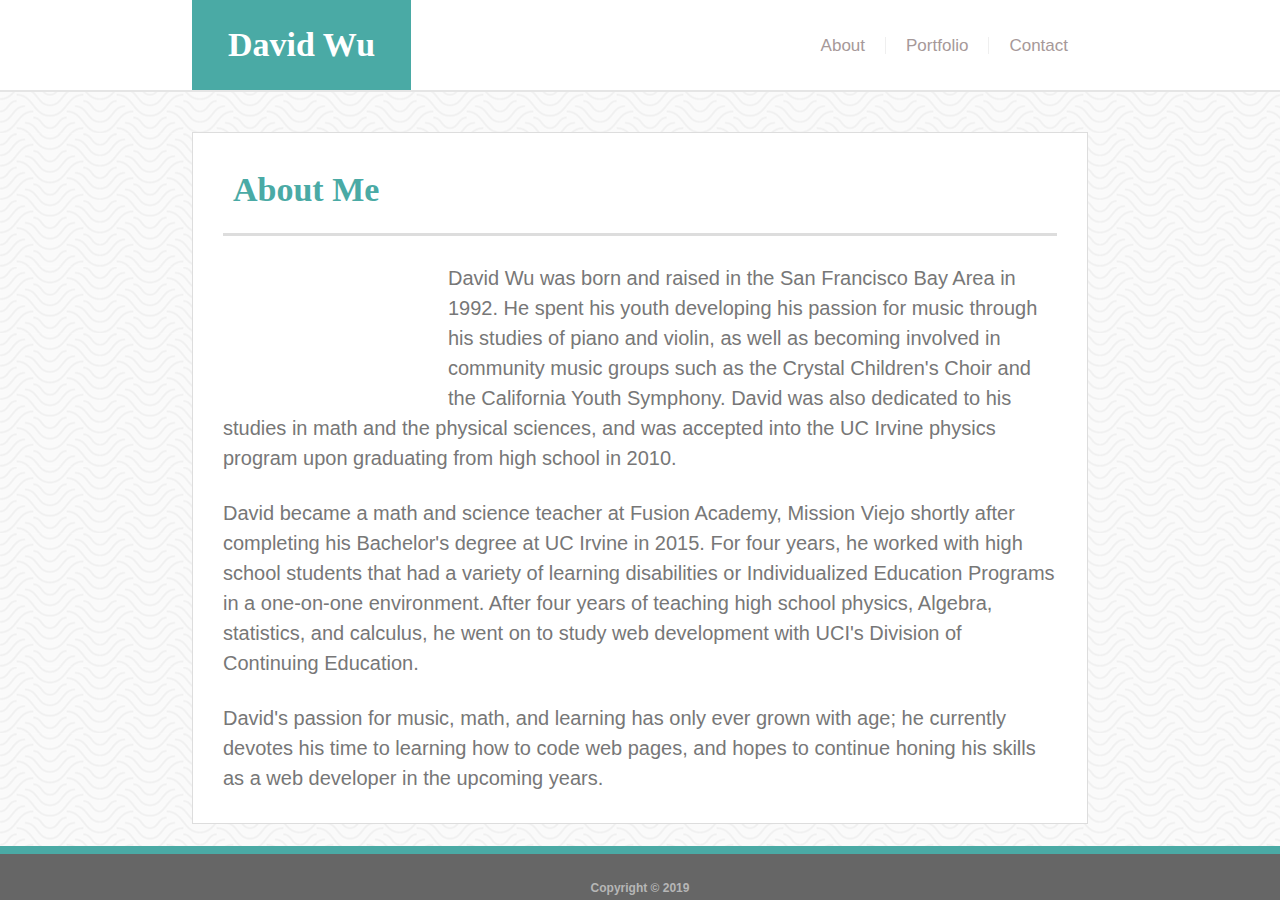
<file: index.html>
<!DOCTYPE html>
<html lang="en">
<head>
  <meta charset="UTF-8">
  <meta name="viewport" content="width=device-width, initial-scale=1.0">
  <title>David Wu</title>
  <link rel="stylesheet" href="assets/css/reset.css">
  <link rel="stylesheet" href="assets/css/style.css">
</head>
<body>
  <div class="header">
    <div class="banner">
      <div class="DavidWu">
        <h1>David Wu</h1>
      </div>
      <div class="links">
        <a href="index.html">About</a>
        <a href="portfolio.html">Portfolio</a>
        <a href="contact.html">Contact</a>
      </div>
    </div>
  </div>
  <div class="content">
    <h1 class="contenttitle">About Me</h1>
    <div id="photo"></div>
    <!-- img id="photo" src="https://www.fusionacademy.com/wp-content/uploads/2019/02/David-Wu.jpg" alt="David Wu" -->
    <p class="bio">David Wu was born and raised in the San Francisco Bay Area in 1992. He spent his youth developing his passion for music through his studies of piano and violin, as well as becoming involved in community music groups such as the Crystal Children's Choir and the California Youth Symphony. David was also dedicated to his studies in math and the physical sciences, and was accepted into the UC Irvine physics program upon graduating from high school in 2010. </p>
    <p class="bio">David became a math and science teacher at Fusion Academy, Mission Viejo shortly after completing his Bachelor's degree at UC Irvine in 2015. For four years, he worked with high school students that had a variety of learning disabilities or Individualized Education Programs in a one-on-one environment. After four years of teaching high school physics, Algebra, statistics, and calculus, he went on to study web development with UCI's Division of Continuing Education. </p>
    <p class="bio">David's passion for music, math, and learning has only ever grown with age; he currently devotes his time to learning how to code web pages, and hopes to continue honing his skills as a web developer in the upcoming years.</p>
  </div>
  <footer>
  <div id="copyright">
   <h6>Copyright &copy 2019 </h6> 
  </div>
  </footer>
</body>
</html>
</file>
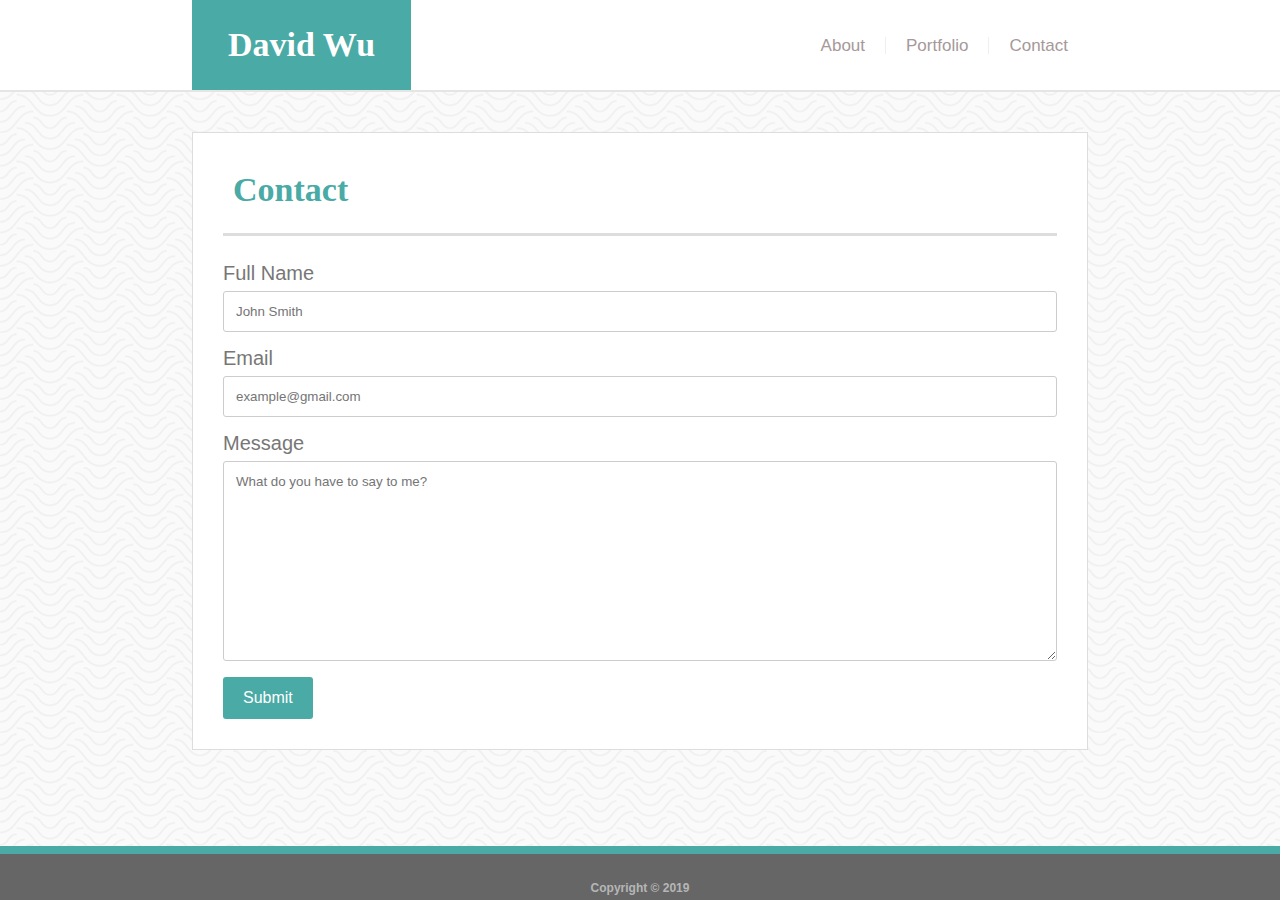
<file: contact.html>
<!DOCTYPE html>
<html lang="en">
<head>
  <meta charset="UTF-8">
  <meta name="viewport" content="width=device-width, initial-scale=1.0">
  <title>David Wu</title>
  <link rel="stylesheet" href="assets//css/reset.css">
  <link rel="stylesheet" href="assets/css/style.css">
</head>
<body>
  <div class="header">
    <div class="banner">
      <div class="DavidWu">
        <h1>David Wu</h1>
      </div>
      <div class="links">
        <a href="index.html">About</a>
        <a href="portfolio.html">Portfolio</a>
        <a href="contact.html">Contact</a>
      </div>
    </div>
  </div>
  <div class="content">
    <h1 class="contenttitle">Contact</h1>
    <form action="???.php"> <!--needs a .php to work; will learn and revisit in future-->
        <label for="name">Full Name</label>
          <input type="text" id="name" name="fullname" placeholder="John Smith">
        <label for="email">Email</label>
          <input type="text" name="email" id="email" placeholder="example@gmail.com">
        <label for="message">Message</label>
          <textarea id="message" name="message" placeholder="What do you have to say to me?" style="height:200px"></textarea>  
        <input type="submit" value="Submit">
    </form>
  </div>

  <footer>
      <div id="copyright">
       <h6>Copyright &copy 2019 </h6> 
      </div>
  </footer>
</body>
</html>
</file>
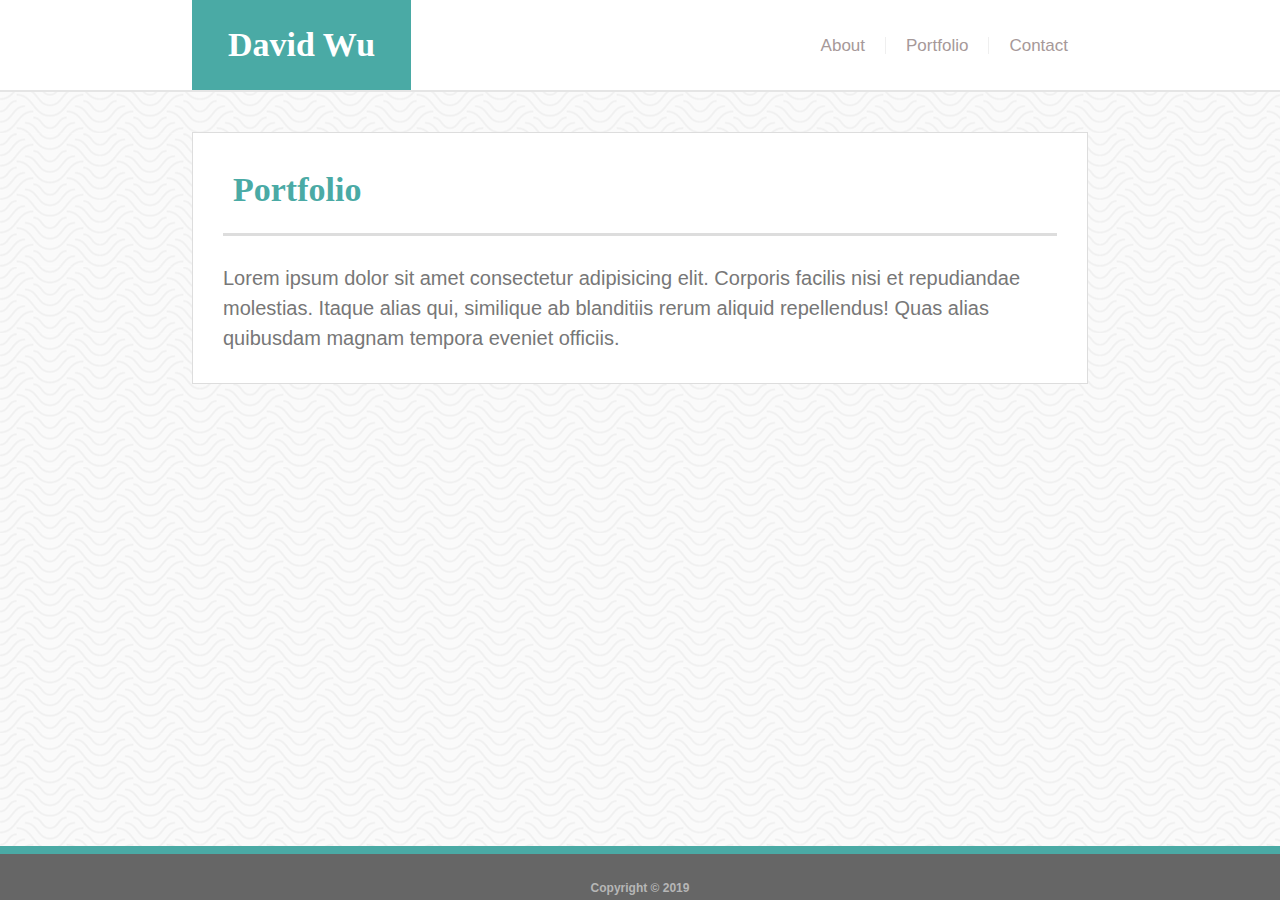
<file: portfolio.html>
<!DOCTYPE html>
<html lang="en">
<head>
  <meta charset="UTF-8">
  <meta name="viewport" content="width=device-width, initial-scale=1.0">
  <title>David Wu</title>
  <link rel="stylesheet" href="assets/css/reset.css">
  <link rel="stylesheet" href="assets/css/style.css">
</head>
<body>
  <div class="header">
    <div class="banner">
      <div class="DavidWu">
        <h1>David Wu</h1>
      </div>
      <div class="links">
        <a href="index.html">About</a>
        <a href="portfolio.html">Portfolio</a>
        <a href="contact.html">Contact</a>
      </div>
    </div>
  </div>
  <div class="content">
    <h1 class="contenttitle">Portfolio</h1> <!--Currently nothing in my portfolio to add, unfortunately.-->
    <p>Lorem ipsum dolor sit amet consectetur adipisicing elit. Corporis facilis nisi et repudiandae molestias. Itaque alias qui, similique ab blanditiis rerum aliquid repellendus! Quas alias quibusdam magnam tempora eveniet officiis.</p>
  </div>
  <footer>
    <div id="copyright">
      <h6>Copyright &copy 2019 </h6> 
    </div>
  </footer>
</body>
</html>
</file>
<file: assets/css/style.css>
/* STYLING FOR ALL 3 HTMLS */
html {
  height: 100%;
}
body { /* Background pattern from Toptal Subtle Patterns */
  height: 100%;
  background-image: url(./../images/papyrus.png);
  font-family: Arial, Helvetica, sans-serif;
  font-size: 20px;
  color: #777;
}
.header { /* Navbar styling */
  height: 92px;
  background-color: #fff;
  border-bottom: 2px #e5e5e5 solid;
}
.banner {
  width: 70%;
  height: 100%;
  margin-left: auto;
  margin-right: auto;   
}
.DavidWu {
  line-height: 90px;
  padding: 0 36px;
  color: #fff;
  background-color: #4aaaa5;
  float: left;
}
h1 {
  font-family: 'Georgia', Times, Times New Roman, serif;
  font-size: 34px;
}
.links { /* for the div containing 3 links */
  height: 100%;
  float: right;
}
a { /* for the links' styles */
  display: block;
  padding: 0 20px;
  text-decoration: none;
  font-size: 17px;
  border-right: 1px #efefef solid;
  color: #a69999;
  position: relative; /* These 3 lines place <a> in the middle of its parent */
  top: 50%;
  transform: translateY(-8px); /* half of <a>'s height */
  float: left;
}
a:last-child { /*Point of interest: last-child*/
    border-right: none;
}
a:hover { /* for when links are hovered over */
  color: #fff;
  background-color: #57c5c0;
  padding-top: 15px;
  padding-bottom: 15px;
  border-radius: 3px;
  transform: translateY(-23px);
}
.content {
  width: 70%;
  margin: 40px auto 0 auto;
  padding: 30px;
  border: 1px #ddd solid;
  background-color: #fff;
  max-height: calc(100% - 199px); /* 92px (header) + 40px (margin-top) + 67px (footer) = 199px */
  overflow-y: auto;
}
.contenttitle { /*titles are About Me, Portfolio, and Contact */
  height: 70px;
  padding: 10px;
  margin-bottom: 30px;
  box-shadow: 0 3px 0px 0px #ddd;
  color: #4aaaa5;
}
#photo {
  width: 200px;
  height: 150px;
  margin-right: 25px;
  float: left;
  background-position: center;
  background-size: 100%;
  background-repeat: no-repeat;
  background-image: url("https://www.fusionacademy.com/wp-content/uploads/2019/02/David-Wu.jpg");
}
p {
  line-height: 30px;
  margin-top: 25px;
}
/*footer and copyright notice*/
footer {
  width: 100%;
  height: 6%;
  border-top: solid #4aaaa5 8px;
  color: rgb(182, 182, 182);
  background-color: #666;
  position: absolute;
  bottom: 0;
}
#copyright { 
  width: 100%;
  position: absolute;
  bottom: 6px;
  font-size: 12px;
  text-align: center;
}
/* STYLING THE CONTACT FORM */
input[type=text],
textarea { /*for the text boxes*/
  width: 100%;
  padding: 12px;
  border: 1px solid #ccc;
  border-radius: 3px;   /*rounds off the corners of a thing*/
  margin-top: 8px;
  margin-bottom: 16px;
  display: block;
  resize: vertical;
  /* Apparently allows the user to vertically resize the textarea*/
  font-family: Arial, Helvetica, sans-serif;

}
input[type=submit] {
  /*styling the submit button*/
  background-color: #4aaaa5;
  color: white;
  padding: 12px 20px;
  border: none;
  border-radius: 3px;
  cursor: pointer;
  font-size: 16px;
}

/* Medium Screen */
@media (max-width: 980px) {
  .content{
    width: 80%;
  }
}



/* Small Screen */
@media (max-width: 768px) {
  .content{
    width: 90%;
  }
  
  h1 {
    font-size: 24px;
  }
  a {
    padding: 0 8px;
  }
}

/* Extra-Small Screen */
@media (max-width: 640px) {
  .header{
    height: 55px;
  }
  
  .banner {
    width: 34%;
    height: 100%;
    margin-left: auto;
    margin-right: auto;
}
  .links {
    position: relative;

  }
  .DavidWu {
    position: center;
    float: none;
    text-align: center;
    line-height: 55px;
  }
  .contenttitle {
    height: 45px;
    padding: 10px;
    margin-bottom: 16px;
    box-shadow: 0 3px 0px 0px #ddd;
    color: #4aaaa5;
}

  .content {
    padding: 15px;
  }
  #photo {
    width: 150px;
  }
}
</file>
